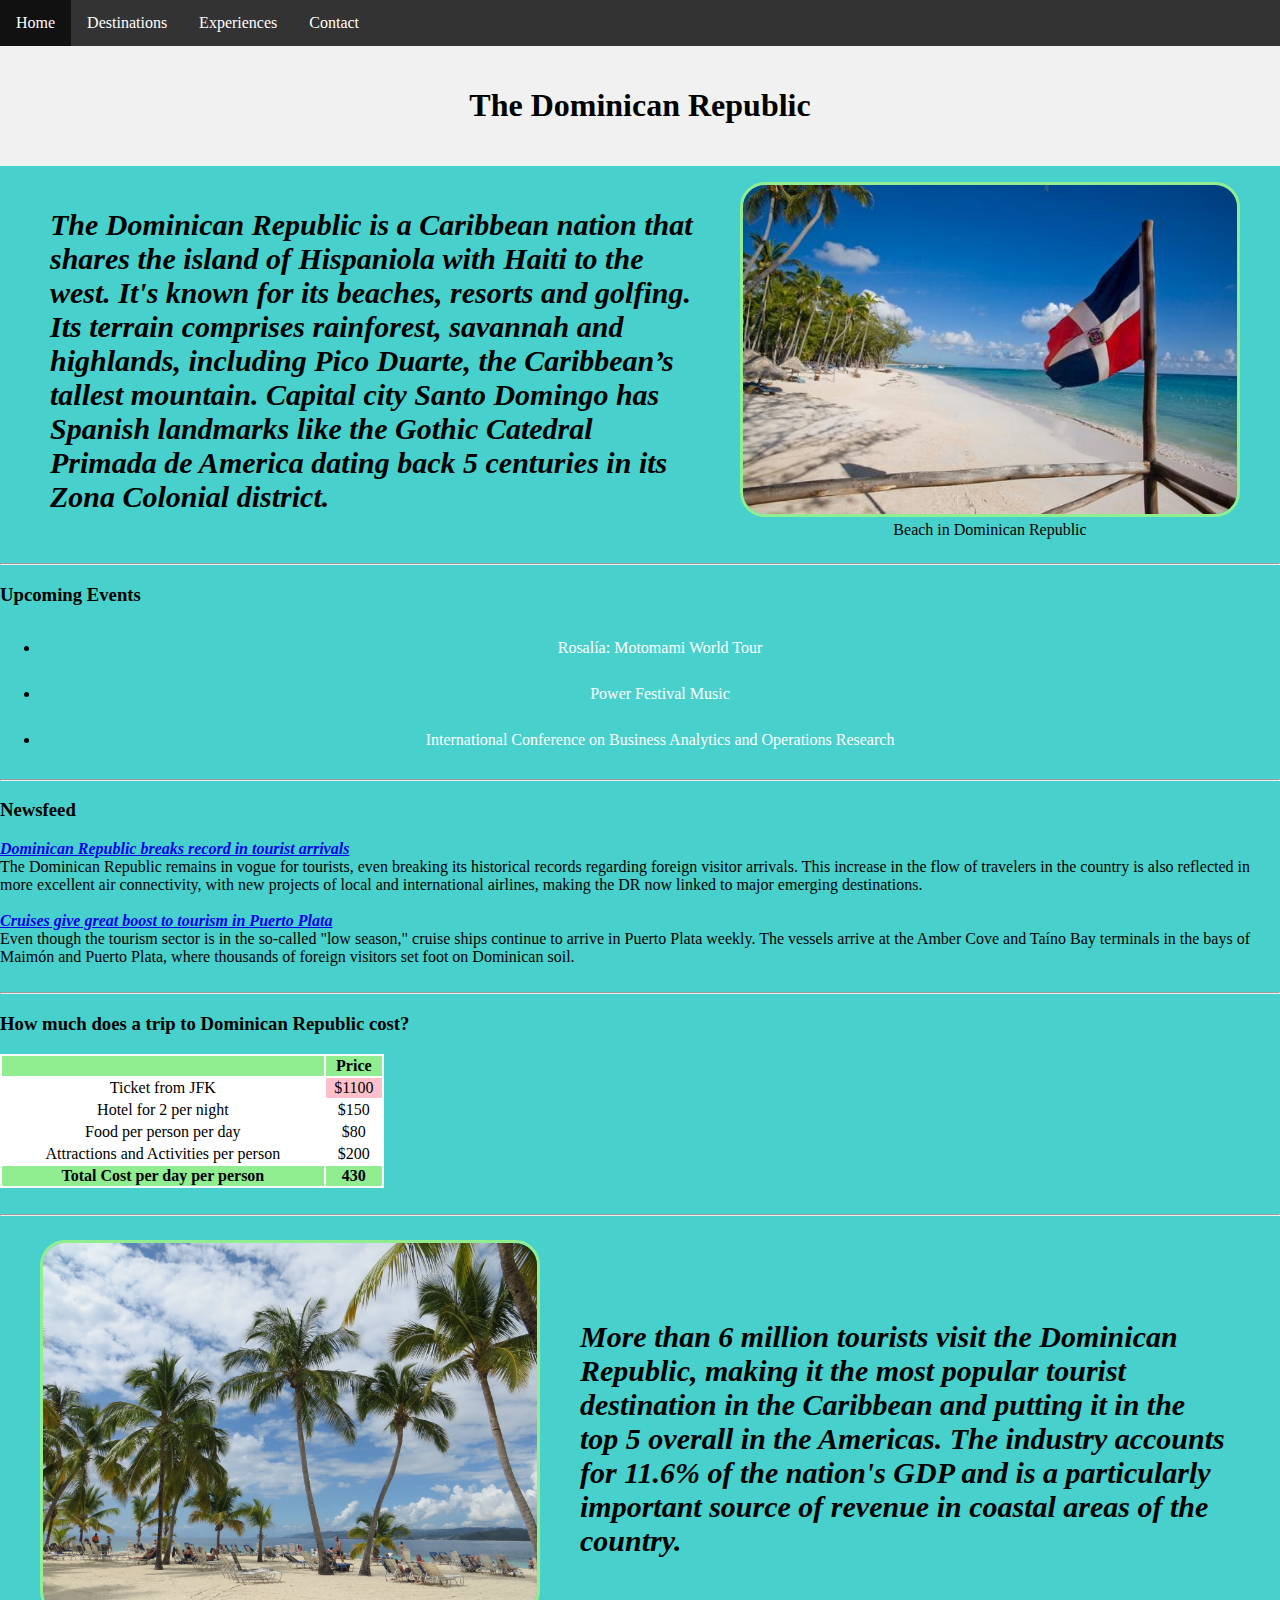
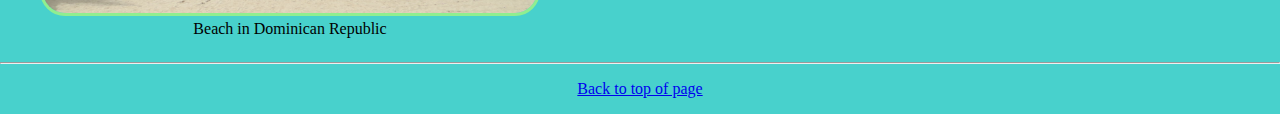
<file: index.html>
<!DOCTYPE html>
<html lang="en">

<head>
  <meta charset="UTF-8">
  <meta http-equiv="X-UA-Compatible" content="IE=edge">
  <meta name="viewport" content="width=device-width, initial-scale=1.0">
  <title>Dominican Republic</title>
  <link rel="stylesheet" href="style.css">
  <style>
    .container {
      display: flex;
      align-items: center;
      justify-content: center;
    }

    img {
      width: 500px;
      border: solid lightgreen;
      border-radius: 25px;
    }

    .image1 {
      flex-basis: 70%;
      order: 2;
    }

    .image2 {
      flex-basis: 70%;
    }

    .text1 {
      color: #000000;
      padding-left: 50px;
      font: italic 15px "Fira Sans", serif;
    }

    .text2 {
      color: #000000;
      padding-right: 50px;
      font: italic 15px "Fira Sans", serif;
    }
  </style>
</head>

<body>
  <a name="top"></a>
  <ul class="navbar">
    <li class="navbar"><a class="active" href="index.html">Home</a></li>
    <li class="navbar"><a href="destinations.html">Destinations</a></li>
    <li class="navbar"><a href="experiences.html">Experiences</a></li>
    <li class="navbar"><a href="contact.html">Contact</a></li>
  </ul>
  <div class="header">
    <h1>The Dominican Republic</h1>
  </div>

  <div class="container">
    <div class="image1">
      <figure>
        <img src="images/flagDR.jpg" alt="image1 of beach">
        <figcaption align="center" class="text">Beach in Dominican Republic</figcaption>
      </figure>
    </div>
    <div class="text1">
      <h1>The Dominican Republic is a Caribbean nation that shares the island of Hispaniola with Haiti to the west.
        It's known for its beaches, resorts and golfing. Its terrain comprises rainforest, savannah and highlands,
        including Pico Duarte, the Caribbean’s tallest mountain. Capital city Santo Domingo has Spanish landmarks
        like the Gothic Catedral Primada de America dating back 5 centuries in its Zona Colonial district. </h1>
    </div>
  </div>


  <hr>
  <h3>Upcoming Events</h3>
  <ul>
    <li><a href="https://puntacanatickets.com/product/rosalia-motomami-world-tour-altos-de-chavon-sep-3-2022/"
        target="_blank">Rosalía:
        Motomami World Tour</a></li>
    <li><a href="https://allevents.in/punta%20cana/power-festival-music/80008837387903" target="_blank">Power Festival
        Music</a></li>
    <li><a href="https://www.conferencealerts.in/Event-Detail.php?EV-id=548324" target="_blank">International Conference
        on Business
        Analytics and Operations Research</a></li>
  </ul>

  <hr>
  <h3>Newsfeed</h3>
  <div><a href="https://dominicantoday.com/dr/tourism/2022/07/11/cruises-give-great-boost-to-tourism-in-puerto-plata/"
      target="_blank"><b><i>Dominican
          Republic breaks record in tourist arrivals</i></b><br></a>
    The Dominican Republic remains in vogue for tourists, even breaking its historical records regarding foreign visitor
    arrivals. This increase in the flow of travelers in the country is also reflected in more excellent air
    connectivity, with new projects of local and international airlines, making the DR now linked to major emerging
    destinations.</div><br>
  <div><a href="https://dominicantoday.com/dr/tourism/2022/07/08/dominican-republic-breaks-record-in-tourist-arrivals/"
      target="_blank"><b><i>Cruises
          give great boost to tourism in Puerto Plata</i></b><br></a>
    Even though the tourism sector is in the so-called "low season," cruise ships continue to arrive in Puerto Plata
    weekly. The vessels arrive at the Amber Cove and Taíno Bay terminals in the bays of Maimón and Puerto Plata, where
    thousands of foreign visitors set foot on Dominican soil.</div><br>

  <hr>
  <h3>How much does a trip to Dominican Republic cost?</h3>
  <table style="width:30%" bgcolor="white">
    <thead bgcolor="lightgreen">
      <tr>
        <th></th>
        <th>Price</th>
      </tr>
    </thead>
    <tbody>
      <tr align="center">
        <td>Ticket from JFK</td>
        <td bgcolor="pink">$1100</td>
      </tr>
      <tr align="center">
        <td>Hotel for 2 per night</td>
        <td>$150</td>
      </tr>
      <tr align="center">
        <td>Food per person per day</td>
        <td>$80</td>
      </tr>
      <tr align="center">
        <td>Attractions and Activities per person</td>
        <td>$200</td>
      </tr>
      <tr bgcolor="lightgreen" align="center">
        <td><b>Total Cost per day per person</b></td>
        <td><b>430</b></td>
      </tr>
    </tbody>
  </table><br>

  <hr>
  <div class="container">
    <div class="image2">
      <figure>
        <img src="images/beachDR.jpg" alt="image2 of beach">
        <figcaption align="center" class="text">Beach in Dominican Republic</figcaption>
      </figure>
    </div>
    <div class="text2">
      <h1>More than 6 million tourists visit the Dominican Republic, making it the most popular tourist destination in
        the Caribbean and putting it in the top 5 overall in the Americas. The industry accounts for 11.6% of the
        nation's GDP and is a particularly important source of revenue in coastal areas of the country.</h1>
    </div>
  </div>


  <hr>
  <a href="#top">
    <p style="text-align:center">Back to top of page</p>
  </a>

</body>

</html>
</file>
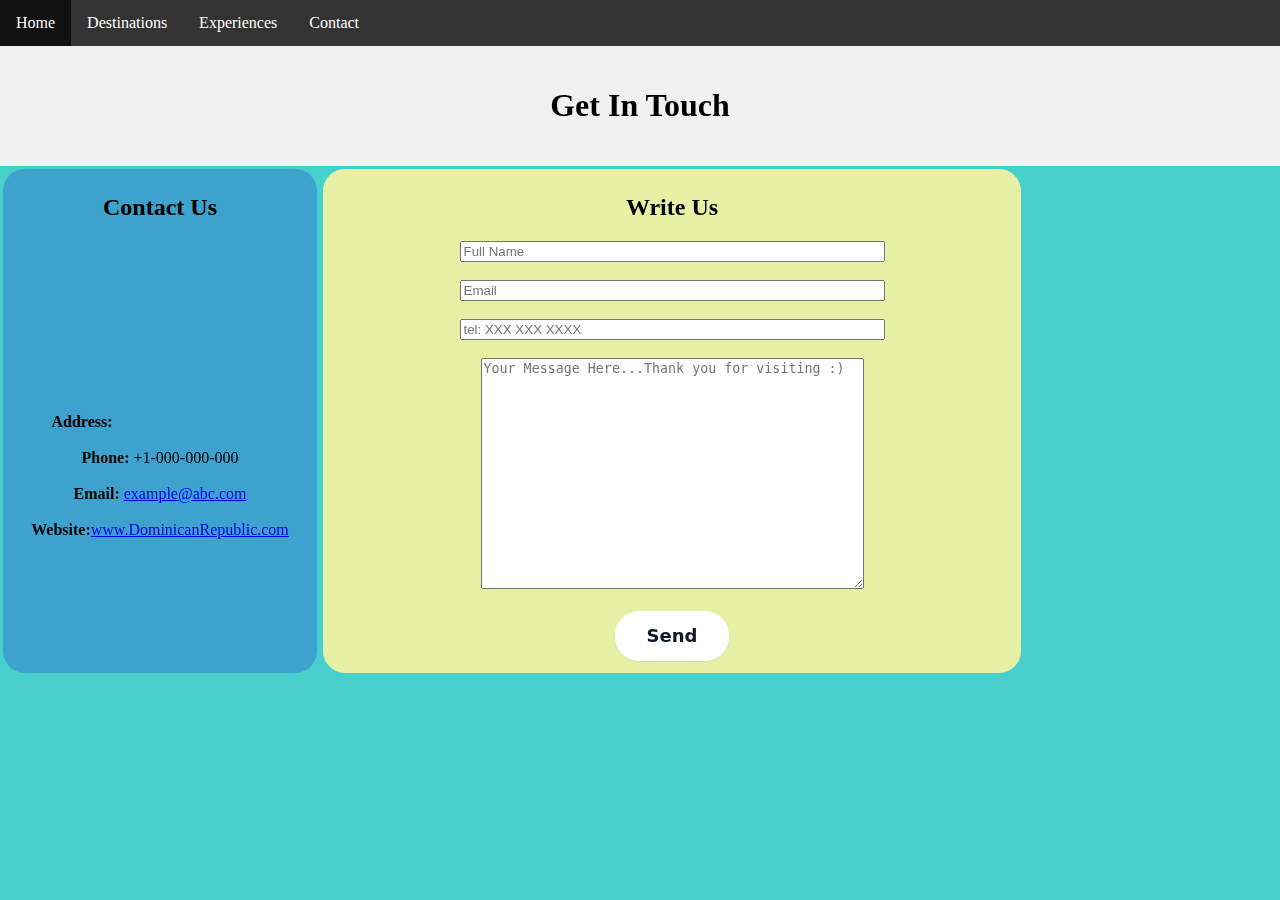
<file: contact.html>
<!DOCTYPE html>
<html lang="en">

<head>
  <meta charset="UTF-8">
  <meta http-equiv="X-UA-Compatible" content="IE=edge">
  <meta name="viewport" content="width=device-width, initial-scale=1.0">
  <title>Contact</title>
  <link rel="stylesheet" href="style.css">
  <style>
    * {
      box-sizing: border-box;
    }

    /* Create two unequal columns that floats next to each other */
    .column {
      float: left;
      padding: 5px;
      height: 510px;
      /* Should be removed. Only for demonstration */
    }

    .left {
      width: 25%;
    }

    .right {
      width: 55%;
    }

    /* Clear floats after the columns */
    .row:after {
      content: "";
      display: table;
      clear: both;
    }
  </style>
</head>

<body>
  <ul class="navbar">
    <li class="navbar"><a class="active" href="index.html">Home</a></li>
    <li class="navbar"><a href="destinations.html">Destinations</a></li>
    <li class="navbar"><a href="experiences.html">Experiences</a></li>
    <li class="navbar"><a href="contact.html">Contact</a></li>
  </ul>
  <div class="header">
    <h1>Get In Touch</h1>
  </div>

  <div class="row">
    <div class="column left" style="background-color:rgb(61, 163, 206);" align="center">
      <h2 align="center">Contact Us</h2>
      <br /><br />
      <b>Address: </b><iframe
        src="https://www.google.com/maps/embed?pb=!1m18!1m12!1m3!1d1935330.7949068267!2d-71.25413646128112!3d18.666555489696485!2m3!1f0!2f0!3f0!3m2!1i1024!2i768!4f13.1!3m3!1m2!1s0x8eaf8838def1b6f5%3A0xa6020f24060df7e0!2sDominican%20Republic!5e0!3m2!1sen!2sus!4v1657499967091!5m2!1sen!2sus"
        width="50%" height="150" style="border:0;" allowfullscreen="" loading="lazy"
        referrerpolicy="no-referrer-when-downgrade"></iframe><br /><br />
      <b>Phone:</b> +1-000-000-000 <br /><br />
      <b>Email:</b> <a href="mailto:johndoe@example.com">example@abc.com</a><br /><br />
      <b>Website:</b><a href="https://en.wikipedia.org/wiki/Dominican_Republic">www.DominicanRepublic.com</a></b>
    </div>
    <div class="column right" style="background-color:rgb(231, 241, 166);" align="center">
      <h2>Write Us</h2>
      <form id="contact" action="mailto:someone@example.com" method="post" enctype="text/plain">
        <input type="text" placeholder="Full Name" size="50"><br><br>
        <input type="text" name="mail" placeholder="Email" size="50"><br><br>
        <input type="text" name="comment" placeholder="tel: XXX XXX XXXX" size="50"><br><br>
        <textarea id="contact" name="textarea" rows="15" cols="45"
          placeholder="Your Message Here...Thank you for visiting :)"></textarea><br><br>
        <button type="submit" class="button-81" onclick="alert('Message sent!')">Send</button>
      </form>
    </div>
  </div>

</body>

</html>
</file>
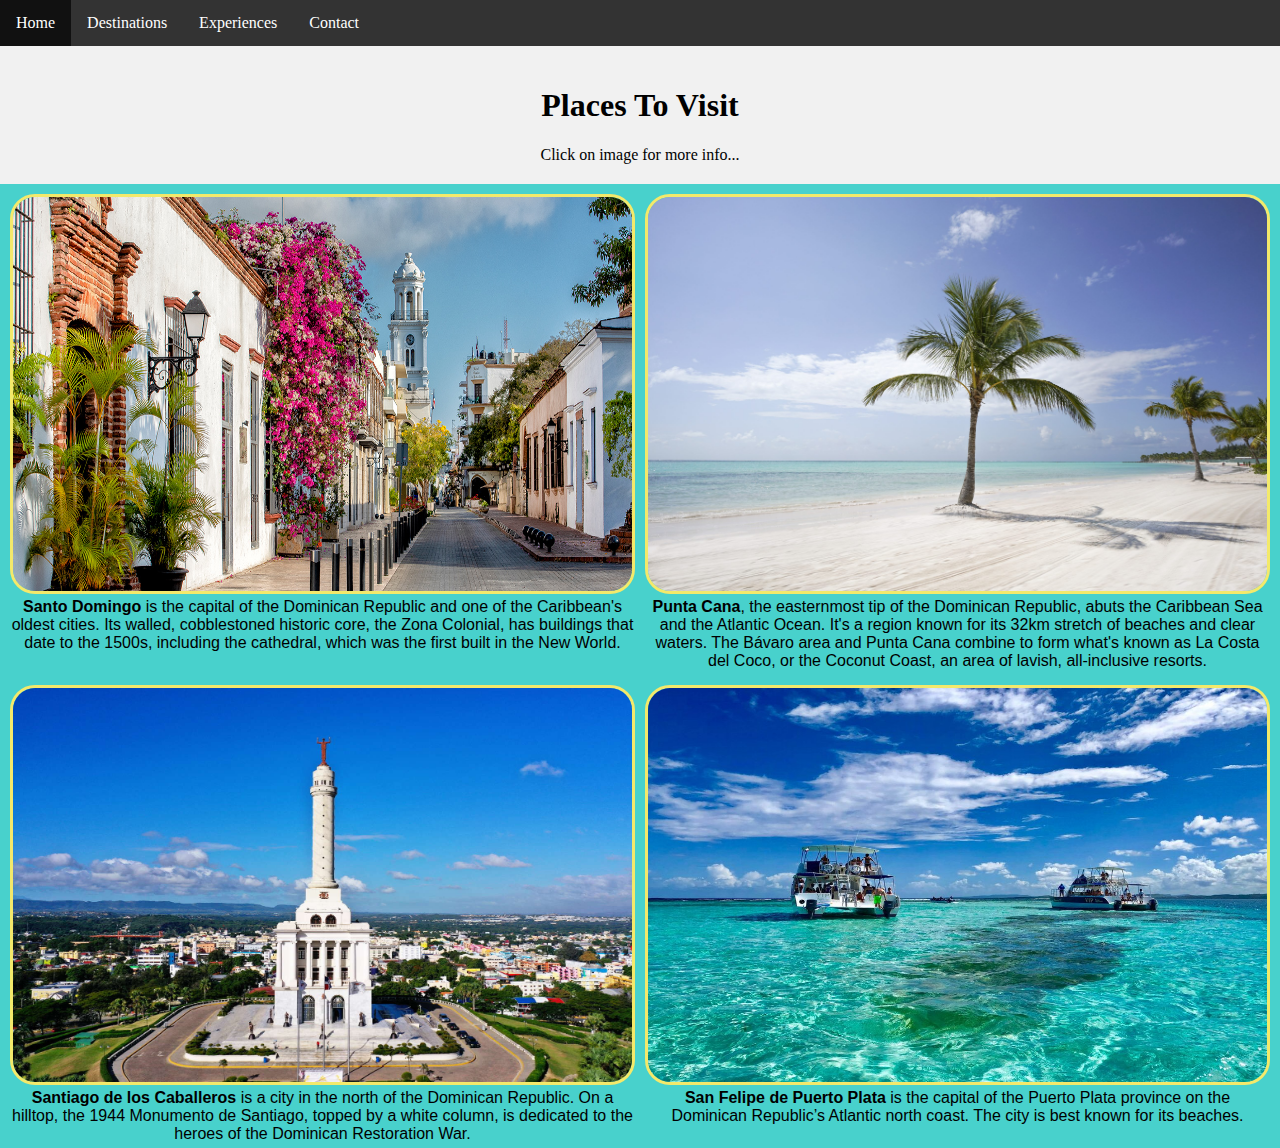
<file: destinations.html>
<!DOCTYPE html>
<html lang="en">

<head>
  <meta charset="UTF-8">
  <meta http-equiv="X-UA-Compatible" content="IE=edge">
  <meta name="viewport" content="width=device-width, initial-scale=1.0">
  <title>Destinations</title>
  <link rel="stylesheet" href="style.css">
</head>

<body>
  <ul class="navbar">
    <li class="navbar"><a class="active" href="index.html">Home</a></li>
    <li class="navbar"><a href="destinations.html">Destinations</a></li>
    <li class="navbar"><a href="experiences.html">Experiences</a></li>
    <li class="navbar"><a href="contact.html">Contact</a></li>
  </ul>
  <div class="header">
    <h1>Places To Visit</h1>
    Click on image for more info...
  </div>

  <div class="image-wrapper">
    <a href="https://en.wikipedia.org/wiki/Santo_Domingo" target="_blank"><img src="images/santodomingo.jpg"
        id="destination" alt="santo domingo image" /></a>
    <span style="font-family:Arial, Helvetica, sans-serif;"> <b>Santo Domingo</b> is the capital of the Dominican
      Republic and one of the Caribbean's oldest cities.
      Its walled, cobblestoned historic core, the Zona Colonial, has buildings that date to the 1500s, including
      the cathedral, which was the first built in the New World.</span>
  </div>

  <div class="image-wrapper">
    <a href="https://en.wikipedia.org/wiki/Punta_Cana" target="_blank"><img src="images/puntacana.jpg" id="destination"
        alt="punta cana image" /></a>
    <span style="font-family:Arial, Helvetica, sans-serif;"><b>Punta Cana</b>, the easternmost tip of the Dominican
      Republic, abuts the Caribbean Sea and the Atlantic Ocean.
      It's a region known for its 32km stretch of beaches and clear waters. The Bávaro area and Punta Cana combine to
      form what's known as La Costa del Coco, or the
      Coconut Coast, an area of lavish, all-inclusive resorts.</span>
  </div>

  <div class="image-wrapper">
    <a href="https://en.wikipedia.org/wiki/Santiago_de_los_Caballeros" target="_blank"><img src="images/santiago.jpg"
        id="destination" alt="santiago image" /></a>
    <span style="font-family:Arial, Helvetica, sans-serif;"><b>Santiago de los Caballeros</b> is a city in the north of
      the Dominican Republic. On a hilltop,
      the 1944 Monumento de Santiago, topped by a white column, is dedicated to the heroes of the Dominican Restoration
      War.</span>
  </div>

  <div class="image-wrapper">
    <a href="https://en.wikipedia.org/wiki/Puerto_Plata,_Dominican_Republic" target="_blank"><img
        src="images/puertoplata.jpg" id="destination" alt="puerto plata image" /></a>
    <span style="font-family:Arial, Helvetica, sans-serif;"><b>San Felipe de Puerto Plata</b> is the capital of the
      Puerto Plata province on the Dominican Republic’s
      Atlantic north coast. The city is best known for its beaches.</span>
  </div>

</body>

</html>
</file>
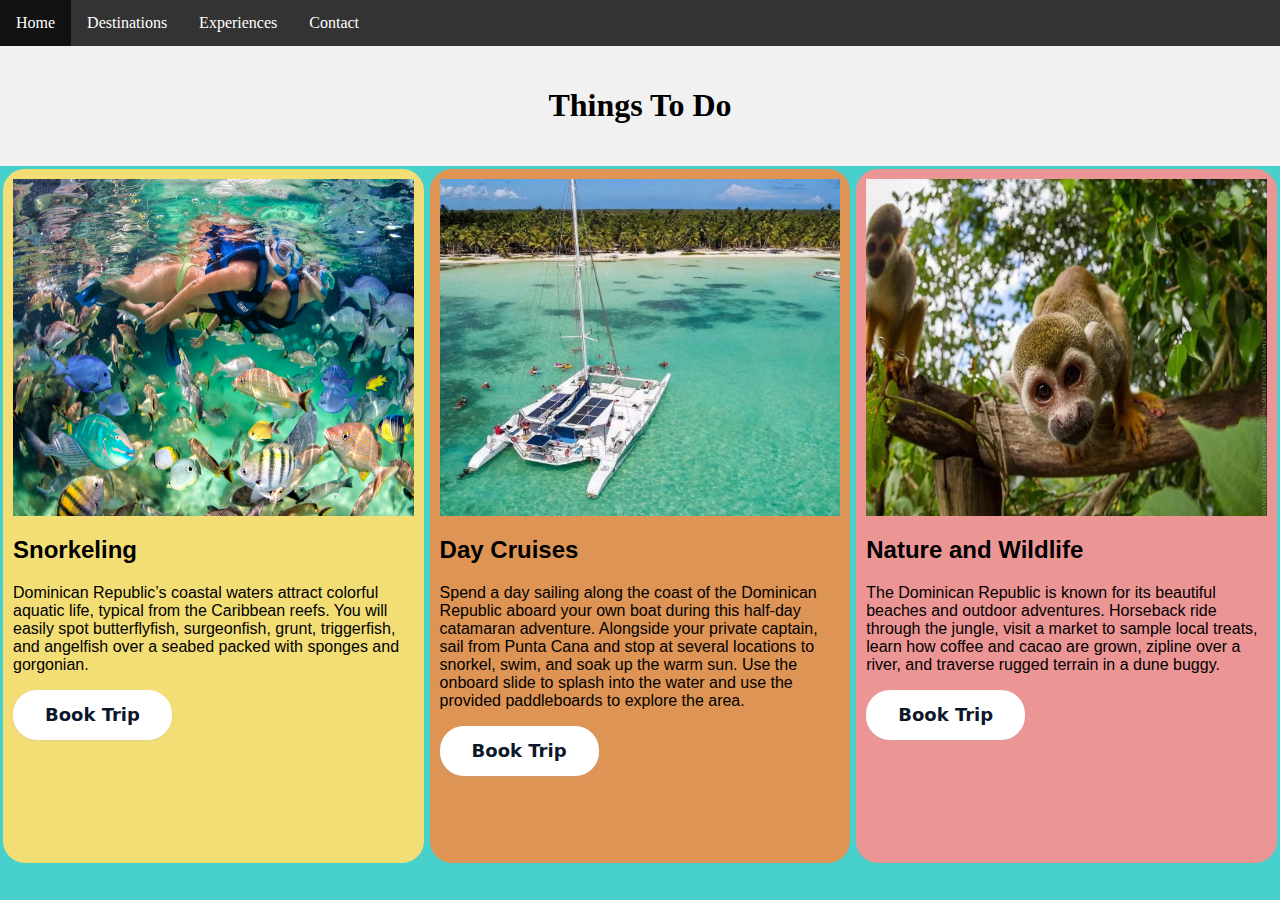
<file: experiences.html>
<!DOCTYPE html>
<html lang="en">

<head>
  <meta charset="UTF-8">
  <meta http-equiv="X-UA-Compatible" content="IE=edge">
  <meta name="viewport" content="width=device-width, initial-scale=1.0">
  <title>Experiences</title>
  <link rel="stylesheet" href="style.css">
</head>

<body>
  <ul class="navbar">
    <li class="navbar"><a class="active" href="index.html">Home</a></li>
    <li class="navbar"><a href="destinations.html">Destinations</a></li>
    <li class="navbar"><a href="experiences.html">Experiences</a></li>
    <li class="navbar"><a href="contact.html">Contact</a></li>
  </ul>

  <div class="header">
    <h1>Things To Do</h1>
  </div>

  <div class="row">
    <div class="column" style="background-color:rgb(243, 222, 118);">
      <img style="display:block;" width="100%" height="50%" src="images/snorkeling.jpg" alt="snorkeling image" />
      <h2 style="font-family:Arial, Helvetica, sans-serif;">Snorkeling</h2>
      <p style="font-family:Arial, Helvetica, sans-serif;">Dominican Republic’s coastal waters attract colorful aquatic
        life, typical from the Caribbean reefs. You will easily spot
        butterflyfish, surgeonfish, grunt, triggerfish, and angelfish over a seabed packed with sponges and gorgonian.
      </p>
      <form action="https://www.snorkeling-report.com/destination/snorkeling-dominican-republic/" method="get"
        target="_blank">
        <button class="button-81" role="button">Book Trip</button>
      </form>
    </div>
    <div class="column" style="background-color:rgb(221, 148, 84);">
      <img style="display:block;" width="100%" height="50%" src="images/daycruises.jpg" alt="image of cruise" />
      <h2 style="font-family:Arial, Helvetica, sans-serif;">Day Cruises</h2>
      <p style="font-family:Arial, Helvetica, sans-serif;">Spend a day sailing along the coast of the Dominican Republic
        aboard your own boat during this half-day catamaran adventure.
        Alongside your private captain, sail from Punta Cana and stop at several locations to snorkel, swim, and soak up
        the warm sun.
        Use the onboard slide to splash into the water and use the provided paddleboards to explore the area.</p>
      <form action="https://www.tripadvisor.com/Attraction_Products-g147288-zfg11865-Dominican_Republic.html"
        method="get" target="_blank">
        <button class="button-81" role="button">Book Trip</button>
      </form>
    </div>
    <div class="column" style="background-color:rgb(236, 149, 149);">
      <img style="display:block;" width="100%" height="50%" src="images/nature.jpg" alt="image of nature" />
      <h2 style="font-family:Arial, Helvetica, sans-serif;">Nature and Wildlife</h2>
      <p style="font-family:Arial, Helvetica, sans-serif;">The Dominican Republic is known for its beautiful beaches and
        outdoor adventures. Horseback ride through the jungle, visit a market to
        sample local treats, learn how coffee and cacao are grown, zipline over a river, and traverse rugged terrain in
        a dune buggy.</p>
      <form action="https://www.viator.com/Dominican-Republic-tours/Nature-and-Wildlife/d32-g9-c36" method="get"
        target="_blank">
        <button class="button-81" role="button">Book Trip</button>
      </form>
    </div>
  </div>

</body>

</html>
</file>
<file: style.css>
body {
  background-color: mediumturquoise;
  margin: 0;
}

/* Style the header */
.header {
  background-color: #f1f1f1;
  padding: 20px;
  text-align: center;
}

/* Navigation Bar CSS */
ul.navbar {
  list-style-type: none;
  margin: 0;
  padding: 0;
  overflow: hidden;
  background-color: #333;
}

li.navbar {
  float: left;
}

li a {
  display: block;
  color: white;
  text-align: center;
  padding: 14px 16px;
  text-decoration: none;
}

li a:hover {
  background-color: #111;
}

/* Destinations CSS */
.image-wrapper {
  box-sizing: border-box;
  float: left;
  margin-bottom: 5px;
  width: 50%;
  padding-top: 10px;
  padding-left: 10px;
  padding-right: 10px;
  text-align: center;
}

#destination {
  width: 100%;
  height: 400px;
  border: solid rgb(243, 233, 107);
  border-radius: 25px;
}

.image-wrapper:nth-child(even) {
  padding-left: 5px;
}

.image-wrapper:nth-child(odd) {
  padding-right: 5px;
}

.image-wrapper>img {
  width: 100%;
}

.image-wrapper>span {
  display: inline-block;
  width: 100%;
}

/* Experiences columns*/
* {
  box-sizing: border-box;
}

/* Create three equal columns that floats next to each other */
.column {
  float: left;
  width: 33.33%;
  padding: 10px;
  height: 700px;
  border: solid;
  border-radius: 25px;
  border-color: mediumturquoise;
}

/* Clear floats after the columns */
.row:after {
  content: "";
  display: table;
  clear: both;
}

/* Button CSS */
.button-81 {
  background-color: #fff;
  border: 0 solid #e2e8f0;
  border-radius: 1.5rem;
  box-sizing: border-box;
  color: #0d172a;
  cursor: pointer;
  display: inline-block;
  font-family: "Basier circle", -apple-system, system-ui, "Segoe UI", Roboto, "Helvetica Neue", Arial, "Noto Sans", sans-serif, "Apple Color Emoji", "Segoe UI Emoji", "Segoe UI Symbol", "Noto Color Emoji";
  font-size: 1.1rem;
  font-weight: 600;
  line-height: 1;
  padding: 1rem 1.6rem;
  text-align: center;
  text-decoration: none #0d172a solid;
  text-decoration-thickness: auto;
  transition: all .1s cubic-bezier(.4, 0, .2, 1);
  box-shadow: 0px 1px 2px rgba(166, 175, 195, 0.25);
  user-select: none;
  -webkit-user-select: none;
  touch-action: manipulation;
}

.button-81:hover {
  background-color: #1e293b;
  color: #fff;
}

/* DR Google Maps*/
@media (min-width: 768px) {
  .button-81 {
    font-size: 1.125rem;
    padding: 1rem 2rem;
  }
}
</file>
